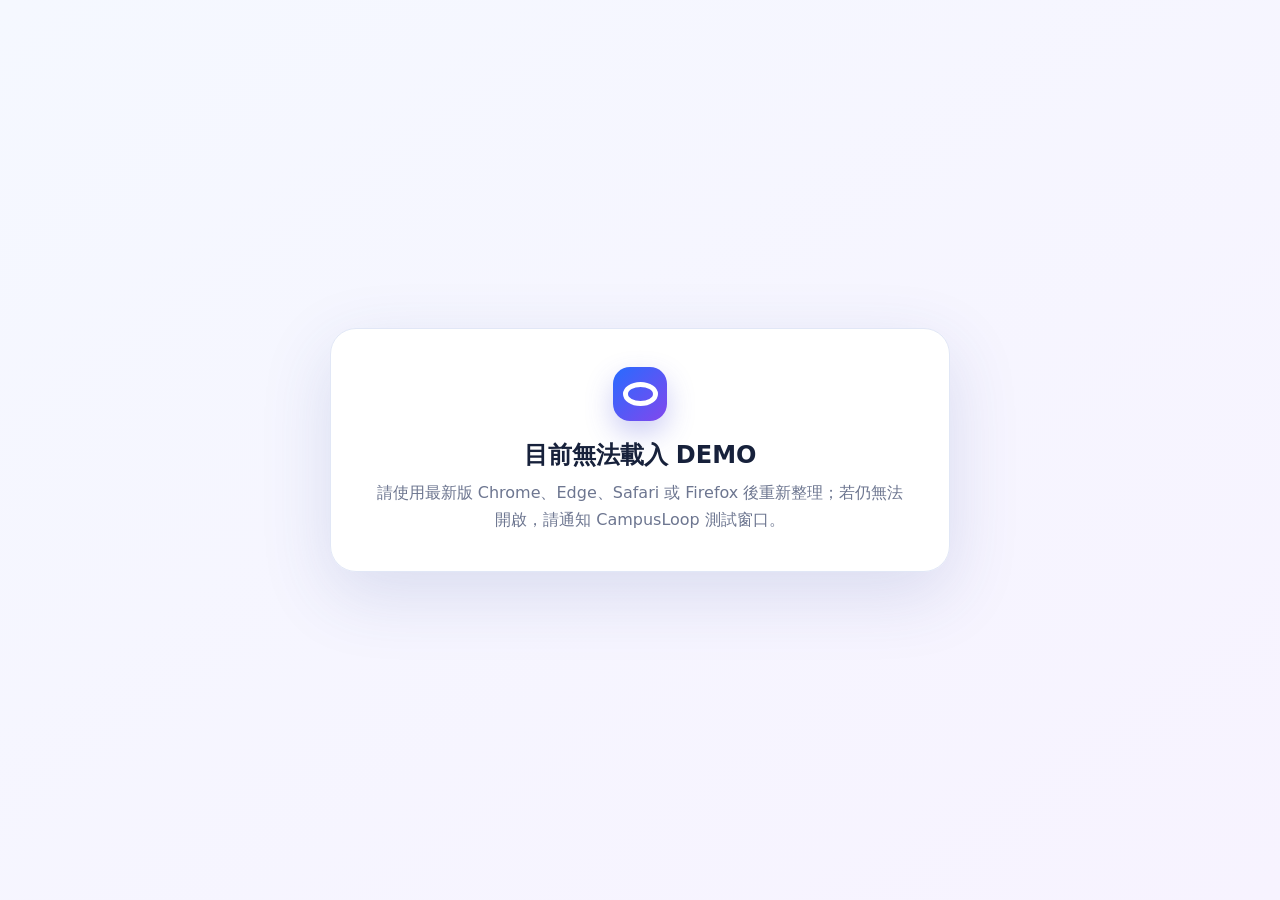
<file: index.html>
<!doctype html>
<html lang="zh-Hant">
<head>
<meta charset="utf-8">
<meta name="viewport" content="width=device-width,initial-scale=1,viewport-fit=cover">
<meta name="description" content="CampusLoop V3 高校社群、社團作業系統、安全交友學伴、全校社團治理、家長觀測與全國交流排行榜公開測試 DEMO">
<title>CampusLoop V3｜公開測試 DEMO</title>
<style>
*{box-sizing:border-box}body{margin:0;min-height:100vh;display:grid;place-items:center;padding:24px;background:linear-gradient(145deg,#f5f8ff,#f7f3ff);font-family:system-ui,-apple-system,"Segoe UI","Noto Sans TC",sans-serif;color:#17213b}.load{width:min(620px,100%);padding:38px;border:1px solid #e1e7f6;border-radius:26px;background:rgba(255,255,255,.96);box-shadow:0 22px 70px rgba(55,72,150,.15);text-align:center}.logo{width:54px;height:54px;margin:0 auto 18px;border-radius:17px;background:linear-gradient(135deg,#276bff,#8247ed);display:grid;place-items:center;box-shadow:0 12px 28px rgba(74,79,215,.28)}.logo:before{content:"";width:25px;height:14px;border:5px solid #fff;border-radius:50%}.spinner{width:36px;height:36px;margin:0 auto 16px;border:4px solid #e7ebff;border-top-color:#5364e9;border-radius:50%;animation:s .9s linear infinite}h1{margin:0 0 8px;font-size:24px}p{margin:0;color:#6d7690;line-height:1.7}.note{display:block;margin-top:14px;color:#9aa2b7;font-size:12px}@keyframes s{to{transform:rotate(360deg)}}
</style>
</head>
<body>
<div class="load"><div class="logo"></div><div class="spinner"></div><h1>CampusLoop V3 載入中</h1><p>正在開啟高校社群 × 社團作業系統 × 安全成長平台。</p><span class="note">公開測試版｜所有人物、學校、活動與數據皆為虛構示範資料</span></div>
<script>
(async()=>{try{if(!('DecompressionStream'in window))throw new Error('此瀏覽器不支援壓縮內容載入');const files=Array.from({length:8},(_,i)=>`payload-${i}.txt`);const parts=await Promise.all(files.map(async f=>{const r=await fetch(f,{cache:'no-store'});if(!r.ok)throw new Error('載入失敗 '+r.status);return r.text()}));const b64=parts.join('').replace(/\s/g,'');const bytes=Uint8Array.from(atob(b64),c=>c.charCodeAt(0));const stream=new Blob([bytes]).stream().pipeThrough(new DecompressionStream('gzip'));const html=await new Response(stream).text();document.open();document.write(html);document.close()}catch(e){console.error(e);document.body.innerHTML='<div class="load"><div class="logo"></div><h1>目前無法載入 DEMO</h1><p>請使用最新版 Chrome、Edge、Safari 或 Firefox 後重新整理；若仍無法開啟，請通知 CampusLoop 測試窗口。</p></div>'}})();
</script>
</body></html>
</file>
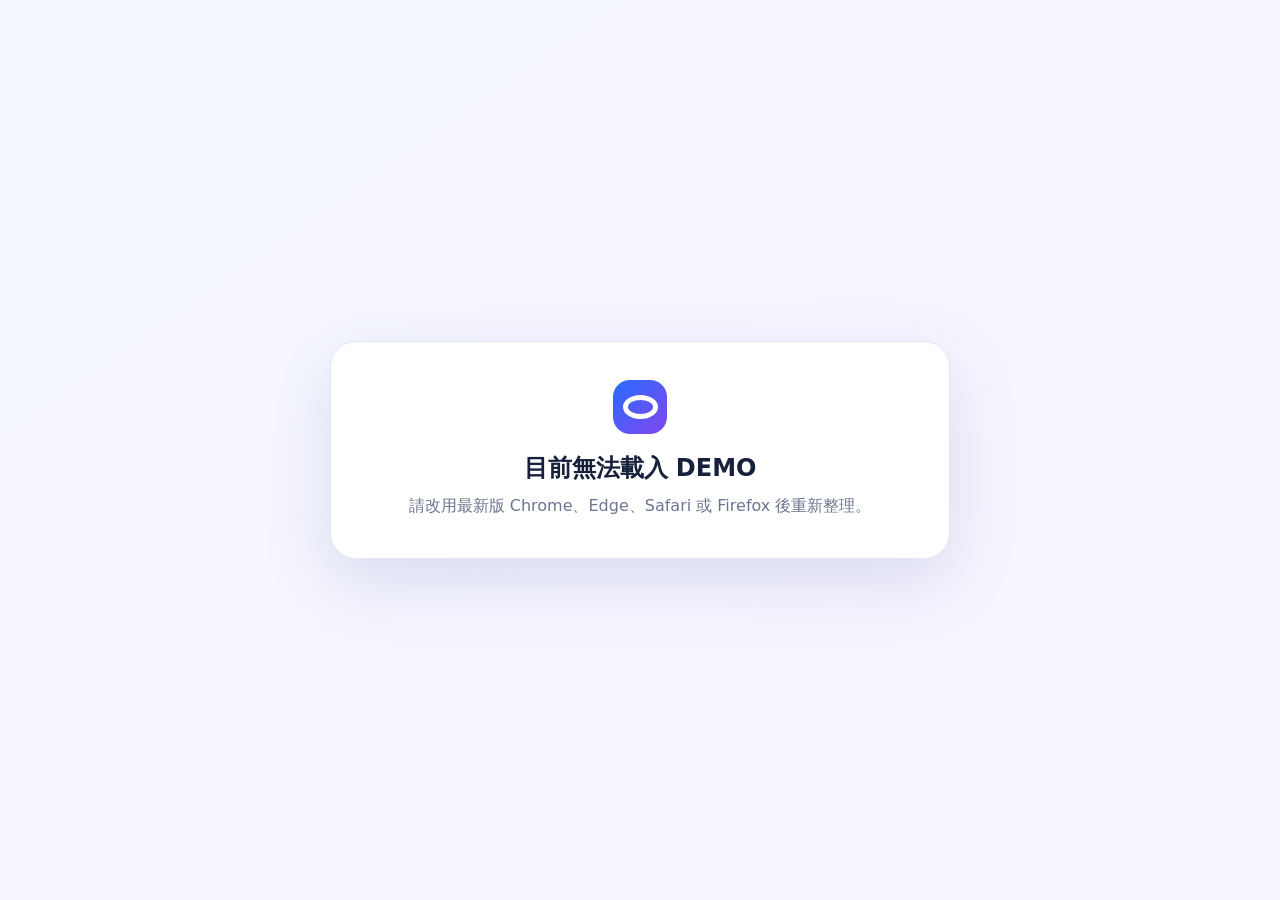
<file: campusloop-live/index.html>
<!doctype html>
<html lang="zh-Hant">
<head>
<meta charset="utf-8">
<meta name="viewport" content="width=device-width,initial-scale=1,viewport-fit=cover">
<meta name="description" content="CampusLoop 高校社群平台公開測試">
<title>CampusLoop｜公開測試載入中</title>
<style>
*{box-sizing:border-box}body{margin:0;min-height:100vh;display:grid;place-items:center;padding:24px;background:linear-gradient(145deg,#f5f8ff,#f7f3ff);font-family:system-ui,-apple-system,"Segoe UI","Noto Sans TC",sans-serif;color:#17213b}.load{width:min(620px,100%);padding:38px;border:1px solid #e1e7f6;border-radius:26px;background:#fff;box-shadow:0 22px 70px rgba(55,72,150,.15);text-align:center}.logo{width:54px;height:54px;margin:0 auto 18px;border-radius:17px;background:linear-gradient(135deg,#276bff,#8247ed);display:grid;place-items:center}.logo:before{content:"";width:25px;height:14px;border:5px solid #fff;border-radius:50%}.spinner{width:36px;height:36px;margin:0 auto 16px;border:4px solid #e7ebff;border-top-color:#5364e9;border-radius:50%;animation:s .9s linear infinite}h1{margin:0 0 8px;font-size:24px}p{margin:0;color:#6d7690;line-height:1.7}.note{display:block;margin-top:14px;color:#9aa2b7;font-size:12px}@keyframes s{to{transform:rotate(360deg)}}
</style>
</head>
<body>
<div class="load"><div class="logo"></div><div class="spinner"></div><h1>CampusLoop 載入中</h1><p>正在開啟高校社群 × 社團作業系統 × 安全成長平台。</p><span class="note">公開測試版｜所有人物、學校、活動與數據皆為虛構示範資料</span></div>
<script>
(async()=>{
  try{
    if(!('DecompressionStream' in window)) throw new Error('unsupported');
    const base='https://raw.githubusercontent.com/jasonjjhan/simple-weather-app/193163abe8d9ef1239862146892a39aee701cdb7/campusloop-live/';
    const parts=await Promise.all([0,1,2].map(async i=>{
      const r=await fetch(base+'payload-'+i+'.txt',{cache:'no-store'});
      if(!r.ok) throw new Error('load '+i);
      return r.text();
    }));
    const b64=parts.join('').replace(/\s/g,'');
    const bytes=Uint8Array.from(atob(b64),c=>c.charCodeAt(0));
    const html=await new Response(new Blob([bytes]).stream().pipeThrough(new DecompressionStream('gzip'))).text();
    document.open();document.write(html);document.close();
  }catch(e){
    console.error(e);
    document.body.innerHTML='<div class="load"><div class="logo"></div><h1>目前無法載入 DEMO</h1><p>請改用最新版 Chrome、Edge、Safari 或 Firefox 後重新整理。</p></div>';
  }
})();
</script>
</body>
</html>
</file>
